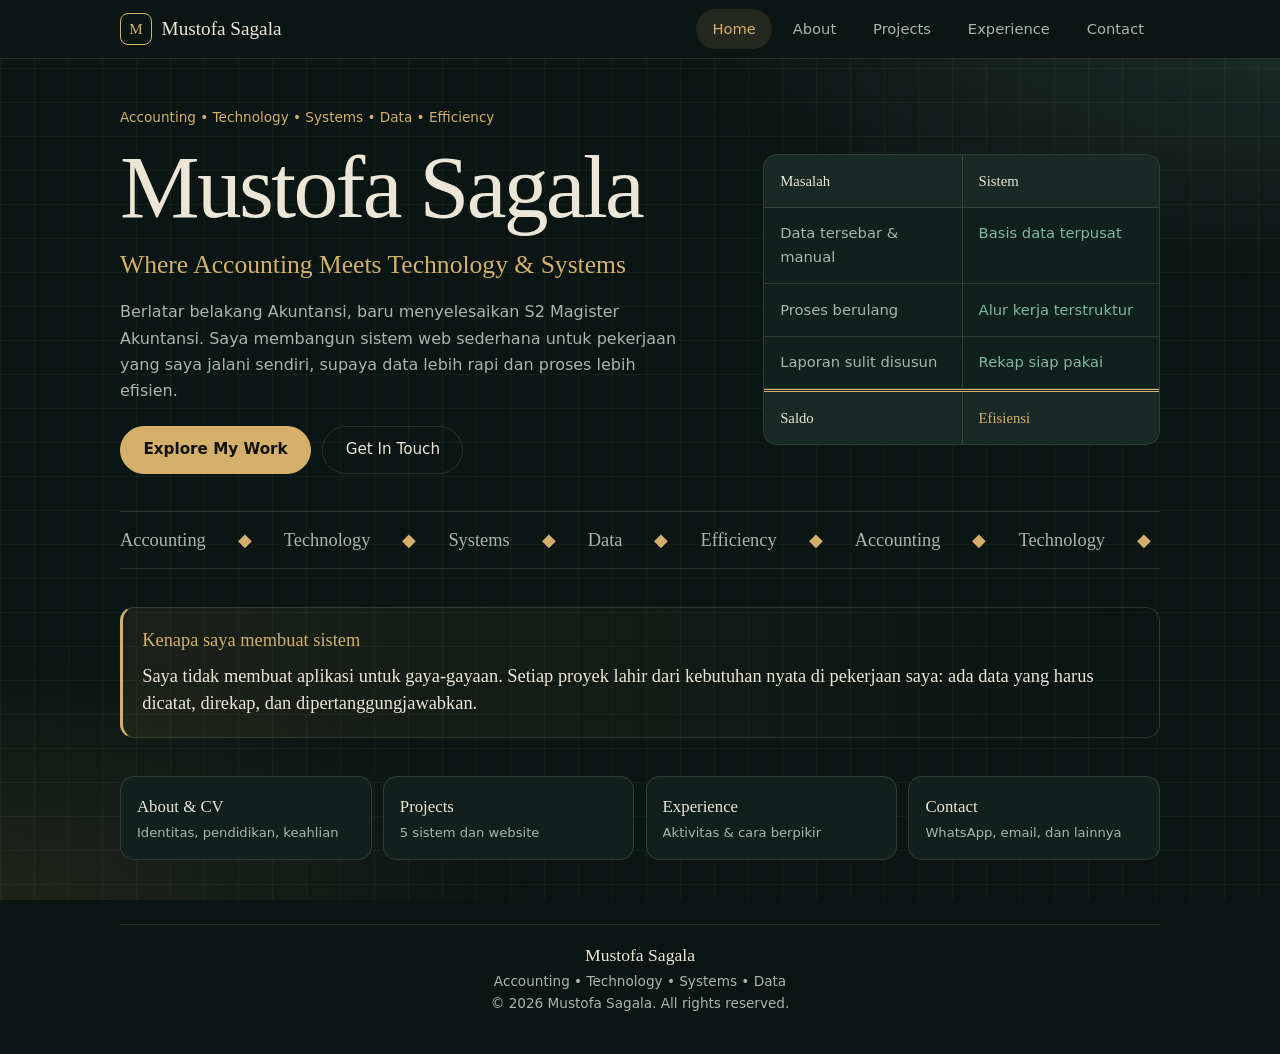
<file: index.html>
<!DOCTYPE html>
<html lang="id">
<head>
<meta name="robots" content="noindex">
<meta charset="UTF-8">
<meta name="viewport" content="width=device-width, initial-scale=1, viewport-fit=cover">
<title>Portofolio Mustofa Sagala — Accounting Professional & Web Technology Enthusiast</title>
<meta name="description" content="Portfolio Mustofa Sagala: profesional berlatar belakang Akuntansi dan Magister Akuntansi yang membangun sistem web untuk memudahkan pekerjaan.">
<meta property="og:type" content="website">
<meta property="og:title" content="Mustofa Sagala — Accounting Professional & Web Technology Enthusiast">
<meta property="og:description" content="Accounting, Technology, Systems, Data & Efficiency.">
<meta name="theme-color" content="#0b1513">
<style>
:root{
  --bg:#0b1513;--bg2:#12231f;--card:#10201c;--line:rgba(236,228,208,.14);--rule:rgba(236,228,208,.045);
  --text:#ece6d6;--muted:#a9b6ae;--accent:#d4b06a;--accent2:#7fb8a4;
  --serif:"Iowan Old Style","Palatino Linotype",Palatino,Georgia,serif;
  --sans:system-ui,-apple-system,"Segoe UI",Roboto,Helvetica,Arial,sans-serif;
  --hdr:58px;--bar:64px;--sat:env(safe-area-inset-top,0px);--sab:env(safe-area-inset-bottom,0px);--r:14px;
}
*{box-sizing:border-box;margin:0;padding:0;-webkit-tap-highlight-color:transparent}
html{overflow-x:hidden}
body{background:var(--bg);color:var(--text);font:1rem/1.65 var(--sans);overflow-x:hidden;min-height:100svh;
  padding:calc(var(--hdr) + var(--sat)) 0 calc(var(--bar) + var(--sab) + 1rem);-webkit-font-smoothing:antialiased}
/* Ledger-paper background: fixed, no filters, keeps pages from feeling empty */
body::before{content:"";position:fixed;inset:0;z-index:-1;pointer-events:none;
  background:radial-gradient(70% 45% at 100% 0%,rgba(127,184,164,.16),transparent 70%),radial-gradient(60% 40% at 0% 100%,rgba(212,176,106,.1),transparent 70%),
  linear-gradient(var(--rule) 1px,transparent 1px) 0 0/100% 34px,linear-gradient(90deg,var(--rule) 1px,transparent 1px) 0 0/34px 100%}
a{color:inherit;text-decoration:none}ul,ol{list-style:none}img{max-width:100%;display:block}button{font:inherit;color:inherit}
:focus-visible{outline:2px solid var(--accent);outline-offset:3px;border-radius:6px}
.skip{position:absolute;left:-999px;top:8px;background:var(--accent);color:#111;padding:.5rem 1rem;z-index:200}.skip:focus{left:8px}
.wrap{width:min(100% - 2rem,1040px);margin-inline:auto}
h1,h2,h3,h4{font-family:var(--serif);font-weight:500;line-height:1.15;letter-spacing:-.01em}
h2{font-size:clamp(1.8rem,6vw,2.6rem)}h3{font-size:1.2rem}
.muted{color:var(--muted)}.acc{color:var(--accent)}

/* Header: solid background, no backdrop-filter (that was breaking fixed children) */
.hdr{position:fixed;top:0;left:0;right:0;z-index:60;background:var(--bg);border-bottom:1px solid var(--line);padding-top:var(--sat)}
.hdr-in{height:var(--hdr);display:flex;align-items:center;justify-content:space-between;gap:1rem}
.logo{display:flex;align-items:center;gap:.6rem;font-family:var(--serif);font-size:1.2rem}
.mono{width:32px;height:32px;border-radius:8px;border:1px solid var(--accent);display:grid;place-items:center;color:var(--accent);font-size:.95rem}
.dnav{display:none}
.tabbar{position:fixed;left:0;right:0;bottom:0;z-index:60;background:var(--bg);border-top:1px solid var(--line);padding-bottom:var(--sab);display:grid;grid-template-columns:repeat(5,1fr)}
.tab-btn{display:flex;flex-direction:column;align-items:center;justify-content:center;gap:2px;height:var(--bar);background:none;border:0;color:var(--muted);font-size:.7rem;cursor:pointer;position:relative}
.tab-btn svg{width:22px;height:22px;fill:none;stroke:currentColor;stroke-width:1.7;stroke-linecap:round;stroke-linejoin:round}
.tab-btn[aria-current=page]{color:var(--accent)}
.tab-btn[aria-current=page]::before{content:"";position:absolute;top:0;width:28px;height:3px;border-radius:0 0 3px 3px;background:var(--accent)}

/* Tabs */
.tab{display:none;padding:1.4rem 0 2rem}.tab.on{display:block}
.stack>*{animation:up .5s calc(var(--i,0)*70ms) both}
@keyframes up{from{opacity:0;transform:translateY(16px)}to{opacity:1;transform:none}}
.stack{display:grid;gap:1.1rem}
.head{display:grid;gap:.4rem;margin-bottom:.2rem}
.kick{color:var(--accent);font-size:.85rem}
.card{background:var(--card);border:1px solid var(--line);border-radius:var(--r);padding:1.2rem}
.card h3{margin-bottom:.6rem}
.btn{display:inline-flex;align-items:center;justify-content:center;min-height:48px;padding:0 1.4rem;border-radius:999px;border:1px solid var(--line);background:transparent;cursor:pointer;font-size:.95rem;transition:border-color .2s,transform .2s}
.btn:active{transform:scale(.97)}.btn:hover{border-color:var(--accent)}
.btn.pri{background:var(--accent);border-color:var(--accent);color:#14110a;font-weight:600}
.row{display:flex;flex-wrap:wrap;gap:.7rem}

/* Home */
.hero h1{font-size:clamp(2.8rem,14vw,5.6rem);letter-spacing:-.03em;margin:.4rem 0}
.role{font-family:var(--serif);font-size:clamp(1.15rem,4.6vw,1.6rem);color:var(--accent);margin-bottom:.8rem}
.lead{color:var(--muted);max-width:56ch;margin-bottom:1.3rem}
.ledger{border:1px solid var(--line);border-radius:var(--r);background:var(--card);overflow:hidden;font-size:.92rem}
.ledger>div{display:grid;grid-template-columns:1fr 1fr;border-bottom:1px solid var(--line)}
.ledger span{padding:.85rem 1rem}.ledger span+span{border-left:1px solid var(--line);color:var(--accent2)}
.ledger .lh,.ledger .lf{font-family:var(--serif);background:rgba(255,255,255,.04)}
.ledger .lh span,.ledger .lf span{color:var(--text)}
.ledger .lf{border-bottom:0;border-top:3px double var(--accent)}.ledger .lf span+span{color:var(--accent)}
.ledger .lr span:first-child{color:var(--muted)}
.marq{overflow:hidden;border-block:1px solid var(--line);padding:.8rem 0;margin-inline:-1rem; margin:20px 0;}
.marq div{display:flex;gap:2rem;width:max-content;animation:mv 26s linear infinite;font-family:var(--serif);font-size:1.15rem;color:var(--muted)}
.marq b{color:var(--accent);font-weight:400}
@keyframes mv{to{transform:translateX(-50%)}}
.story{border-left:3px solid var(--accent);background:linear-gradient(90deg,rgba(212,176,106,.08),transparent);}
.story p{font-family:var(--serif);font-size:1.15rem;line-height:1.5}
.go{display:grid;gap:.7rem;grid-template-columns:1fr 1fr; margin-top:20px;}
.go button{text-align:left;background:var(--card);border:1px solid var(--line);border-radius:var(--r);padding:1rem;cursor:pointer;display:grid;gap:.25rem;transition:border-color .2s}
.go button:hover{border-color:var(--accent)}
.go strong{font-family:var(--serif);font-weight:500;font-size:1.05rem}.go span{font-size:.82rem;color:var(--muted);line-height:1.4}

/* About / CV */
.id{display:flex;gap:1rem;align-items:center}
.avatar{flex:none;width:76px;height:76px;border-radius:50%;border:2px solid var(--accent);background:linear-gradient(135deg,#1a3a32,#0e1d1a);display:grid;place-items:center;overflow:hidden}
.avatar svg{width:38px;height:38px;fill:none;stroke:var(--accent);stroke-width:1.5}
.avatar img{width:100%;height:100%;object-fit:cover}
dl.kv{display:grid;gap:0}
.kv div{display:grid;grid-template-columns:110px 1fr;gap:.6rem;padding:.7rem 0;border-bottom:1px dashed var(--line)}
.kv div:last-child{border:0}.kv dt{color:var(--muted);font-size:.88rem}.kv dd{word-break:break-word}
.tl{border-left:1px solid var(--accent);margin-left:.4rem;padding-left:1.2rem;display:grid;gap:1.3rem}
.tl li{position:relative;display:grid;gap:.1rem}
.tl li::before{content:"";position:absolute;left:-1.62rem;top:.5rem;width:11px;height:11px;border-radius:50%;background:var(--bg);border:2px solid var(--accent)}
.tl span{color:var(--muted)}.tl time{color:var(--accent);font-size:.88rem}.tl p{color:var(--muted);font-size:.95rem;margin-top:.2rem}
.foc{display:grid;grid-template-columns:1fr 1fr;gap:.7rem}
.foc div{background:rgba(255,255,255,.03);border:1px solid var(--line);border-radius:12px;padding:.9rem}
.foc div:last-child{grid-column:1/-1}
.foc h4{font-size:1rem;color:var(--accent);margin-bottom:.2rem}.foc p{font-size:.86rem;color:var(--muted);line-height:1.45}
.chips{display:flex;flex-wrap:wrap;gap:.5rem}
.chips li{padding:.4rem .9rem;border:1px solid var(--line);border-radius:999px;color:var(--muted);background:rgba(255,255,255,.03);font-size:.9rem}
.chips+h4{margin-top:1.1rem}h4.lab{font-family:var(--sans);font-size:.85rem;color:var(--accent);margin-bottom:.6rem;font-weight:500}

/* Projects */
.filters{display:flex;gap:.5rem;overflow-x:auto;padding:.2rem 1rem .5rem;margin-inline:-1rem;scrollbar-width:none}
.filters::-webkit-scrollbar{display:none}
.chip{flex:none;min-height:40px;padding:0 1.1rem;border:1px solid var(--line);border-radius:999px;background:var(--card);color:var(--muted);cursor:pointer;font-size:.9rem}
.chip.on{background:var(--accent);border-color:var(--accent);color:#14110a;font-weight:600}
.grid{display:grid;gap:1rem}
.pc{display:flex;flex-direction:column;text-align:left;width:100%;background:var(--card);border:1px solid var(--line);border-radius:var(--r);overflow:hidden;cursor:pointer;transition:border-color .2s,transform .2s}
.pc:active{transform:scale(.985)}.pc:hover{border-color:var(--accent)}
.pc.hide{display:none}
.shot{aspect-ratio:16/8;display:grid;place-items:center;font-family:var(--serif);font-size:2.4rem;color:var(--accent);border-bottom:1px solid var(--line);overflow:hidden;
  background:linear-gradient(135deg,#17332c,#0d1b18);position:relative}
.shot::after{content:"";position:absolute;inset:0;background:linear-gradient(var(--rule) 1px,transparent 1px) 0 0/100% 18px}
.shot img{position:absolute;inset:0;width:100%;height:100%;object-fit:cover;z-index:1}
.pb{padding:1.1rem;display:grid;gap:.45rem}
.cat{color:var(--accent2);font-size:.82rem}.pb p{color:var(--muted);font-size:.93rem}
.tech{display:flex;flex-wrap:wrap;gap:.4rem;padding-top:.3rem}
.tech span{border:1px solid var(--line);border-radius:6px;padding:.05rem .5rem;font-size:.78rem;color:var(--muted)}
.more{color:var(--accent);font-size:.9rem;padding-top:.3rem}

/* Experience */
.steps{display:grid;gap:.7rem}
.steps li{display:flex;gap:1rem;align-items:flex-start;padding:1rem;border:1px solid var(--line);border-radius:12px;background:rgba(255,255,255,.03)}
.steps b{flex:none;width:34px;height:34px;border-radius:50%;background:var(--accent);color:#14110a;display:grid;place-items:center;font-family:var(--serif)}
.steps h4{font-size:1.05rem}.steps p{color:var(--muted);font-size:.92rem;line-height:1.5}

/* Contact */
.links{display:grid;gap:.7rem}
.lc{display:flex;align-items:center;justify-content:space-between;gap:1rem;min-height:64px;padding:.9rem 1.1rem;background:var(--card);border:1px solid var(--line);border-radius:var(--r);transition:border-color .2s}
.lc:hover{border-color:var(--accent)}.lc small{display:block;color:var(--muted);font-size:.8rem}.lc span{word-break:break-word}.lc i{color:var(--accent);font-style:normal;flex:none}
.foot{text-align:center;color:var(--muted);font-size:.85rem;padding:1rem 0 .5rem;border-top:1px solid var(--line);margin-top:1rem}
.foot strong{font-family:var(--serif);font-weight:500;color:var(--text);font-size:1.1rem}

/* Back to top: sits above the tab bar, solid, no filters */
.toTop{position:fixed;right:1rem;bottom:calc(var(--bar) + var(--sab) + .9rem);width:46px;height:46px;border-radius:50%;border:1px solid var(--accent);background:var(--bg);color:var(--accent);font-size:1.2rem;cursor:pointer;z-index:55;opacity:0;visibility:hidden;transform:translateY(10px);transition:opacity .25s,transform .25s,visibility .25s}
.toTop.show{opacity:1;visibility:visible;transform:none}

/* Modal = bottom sheet on mobile */
.modal{position:fixed;inset:0;z-index:100;background:rgba(3,8,7,.8);display:flex;align-items:flex-end;justify-content:center;animation:fade .2s}
.modal[hidden]{display:none}
.sheet{position:relative;width:100%;max-height:92svh;overflow:auto;overscroll-behavior:contain;background:var(--bg2);border:1px solid var(--line);border-radius:22px 22px 0 0;padding:1.6rem 1.2rem calc(1.4rem + var(--sab));animation:sl .3s}
.sheet::before{content:"";display:block;width:42px;height:4px;border-radius:4px;background:var(--line);margin:-.6rem auto 1rem}
.x{position:absolute;top:.5rem;right:.6rem;width:46px;height:46px;border:0;background:none;font-size:1.8rem;cursor:pointer}
.ms{margin-top:1.1rem}.ms h4{font-size:1rem;color:var(--accent);margin-bottom:.2rem}.ms p,.ms li{color:var(--muted)}.ms ul{list-style:disc;padding-left:1.2rem}
@keyframes fade{from{opacity:0}}@keyframes sl{from{transform:translateY(40px);opacity:0}}

/* Desktop */
@media(min-width:821px){
  body{padding-bottom:2rem}
  .tabbar{display:none}
  .dnav{display:flex;gap:.3rem}
  .dnav .tab-btn{flex-direction:row;height:40px;padding:0 1rem;border-radius:999px;font-size:.92rem}
  .dnav .tab-btn svg{display:none}.dnav .tab-btn[aria-current=page]{background:rgba(212,176,106,.12)}
  .dnav .tab-btn[aria-current=page]::before{display:none}
  .toTop{bottom:1.5rem}
  .tab{padding:3rem 0}
  .hero-g{display:grid;grid-template-columns:1.2fr .8fr;gap:3rem;align-items:center}
  .grid{grid-template-columns:repeat(2,1fr)}.links{grid-template-columns:1fr 1fr}.go{grid-template-columns:repeat(4,1fr)}
  .cv{display:grid;grid-template-columns:1fr 1fr;gap:1.1rem}.cv>.full{grid-column:1/-1}
  .steps{grid-template-columns:repeat(4,1fr)}.steps li{flex-direction:column}
  .modal{align-items:center}.sheet{width:min(100%,720px);border-radius:18px;padding:2rem;max-height:88svh}.sheet::before{display:none}
}
@media(min-width:1000px){.grid{grid-template-columns:repeat(3,1fr)}}
@media(prefers-reduced-motion:reduce){*,*::before,*::after{animation:none!important;transition:none!important}}
@media print{.hdr,.tabbar,.toTop,.noprint{display:none!important}.tab{display:none!important}#about{display:block!important}body{background:#fff;color:#000;padding:0}body::before{display:none}.card{border-color:#999;background:#fff}.muted,.kv dt,.tl span,.tl p,.foc p,.chips li{color:#333}}
</style>
</head>
<body>
<a class="skip" href="#main">Lewati ke konten</a>

<header class="hdr">
  <div class="wrap hdr-in">
    <a class="logo" href="#home" data-go="home" aria-label="Mustofa Sagala, ke Home"><span class="mono" aria-hidden="true">M</span>Mustofa Sagala</a>
    <nav class="dnav" id="dnav" aria-label="Navigasi utama"></nav>
  </div>
</header>
<nav class="tabbar" id="tabbar" aria-label="Navigasi utama (ponsel)"></nav>

<main id="main">

<!-- HOME -->
<section class="tab" id="home" data-title="Home" aria-label="Home">
 <div class="wrap stack">
  <div class="hero-g">
   <div class="hero">
    <p class="kick">Accounting • Technology • Systems • Data • Efficiency</p>
    <h1>Mustofa Sagala</h1>
    <p class="role">Where Accounting Meets Technology & Systems</p>
    <p class="lead">Berlatar belakang Akuntansi, baru menyelesaikan S2 Magister Akuntansi. Saya membangun sistem web sederhana untuk pekerjaan yang saya jalani sendiri, supaya data lebih rapi dan proses lebih efisien.</p>
    <div class="row">
      <button class="btn pri" data-go="projects">Explore My Work</button>
      <button class="btn" data-go="contact">Get In Touch</button>
    </div>
   </div>
   <aside class="ledger" aria-label="Ringkasan cara kerja" style="margin-top:1.2rem">
     <div class="lh"><span>Masalah</span><span>Sistem</span></div>
     <div class="lr"><span>Data tersebar &amp; manual</span><span>Basis data terpusat</span></div>
     <div class="lr"><span>Proses berulang</span><span>Alur kerja terstruktur</span></div>
     <div class="lr"><span>Laporan sulit disusun</span><span>Rekap siap pakai</span></div>
     <div class="lf"><span>Saldo</span><span>Efisiensi</span></div>
   </aside>
  </div>
  <div class="marq" aria-hidden="true"><div>
    <span>Accounting</span><b>◆</b><span>Technology</span><b>◆</b><span>Systems</span><b>◆</b><span>Data</span><b>◆</b><span>Efficiency</span><b>◆</b>
    <span>Accounting</span><b>◆</b><span>Technology</span><b>◆</b><span>Systems</span><b>◆</b><span>Data</span><b>◆</b><span>Efficiency</span><b>◆</b>
  </div></div>
  <div class="card story">
    <p class="kick" style="margin-bottom:.5rem">Kenapa saya membuat sistem</p>
    <p>Saya tidak membuat aplikasi untuk gaya-gayaan. Setiap proyek lahir dari kebutuhan nyata di pekerjaan saya: ada data yang harus dicatat, direkap, dan dipertanggungjawabkan.</p>
  </div>
  <div class="go">
    <button data-go="about"><strong>About &amp; CV</strong><span>Identitas, pendidikan, keahlian</span></button>
    <button data-go="projects"><strong>Projects</strong><span>5 sistem dan website</span></button>
    <button data-go="experience"><strong>Experience</strong><span>Aktivitas &amp; cara berpikir</span></button>
    <button data-go="contact"><strong>Contact</strong><span>WhatsApp, email, dan lainnya</span></button>
  </div>
 </div>
</section>

<!-- ABOUT / CV -->
<section class="tab" id="about" data-title="About" aria-label="About dan CV">
 <div class="wrap">
  <div class="stack cv">
   <div class="head full"><p class="kick">About &amp; Curriculum Vitae</p><h2>Profil</h2></div>
   <div class="card">
    <div class="id">
      <img src="https://mustofasagala.github.io/0_assets/myphotos.jpeg" style="width: 80px; border-radius:40px" alt="Foto Mustofa Sagala">
      <div><h3 style="margin:0">Mustofa Kamal Ahmad Sagala</h3><p class="muted">Accounting Professional &amp; Web Technology Enthusiast</p></div>
    </div>
    <dl class="kv" style="margin-top:1rem">
      <div><dt>Latar belakang</dt><dd>Akuntansi</dd></div>
      <div><dt>Pendidikan</dt><dd>Magister Akuntansi (S2)</dd></div>
      <div><dt>Lokasi</dt><dd>Medan, Sumatera Utara</dd></div>
      <div><dt>Email</dt><dd>mustofasagala@uinsu.ac.id</dd></div>
      <div><dt>WhatsApp</dt><dd>0895-61600-5171</dd></div>
    </dl>
   </div>
   <div class="card">
    <h3>Tentang saya</h3>
    <p class="muted" style="margin-bottom:.8rem">Saya berlatar belakang Akuntansi dan telah menyelesaikan S2 Magister Akuntansi. Cara berpikir akuntansi yang teliti, runtut, dan bisa dipertanggungjawabkan menjadi dasar cara saya bekerja.</p>
    <p class="muted">Saya juga senang mendalami web programming. Saya membuat proyek yang memang saya butuhkan untuk menunjang pekerjaan: pengelolaan data, administrasi, dan website organisasi. Saya tidak memosisikan diri sebagai programmer profesional; teknologi adalah alat untuk membuat pekerjaan lebih tertata.</p>
   </div>
   <div class="card">
    <h3>Pendidikan</h3>
    <ol class="tl">
      <li><strong>Magister Akuntansi</strong><span>UIN Sumatera Utara</span><time>2026</time></li>
      <li><strong>Sarjana Akuntansi</strong><span>UIN Sumatera Utara</span><time>2023</time></li>
      <li><strong>SMA IPS</strong><span>MAN Pematangsiantar</span><time>2019</time></li>
    </ol>
   </div>
   <div class="card">
    <h3>Skills</h3>
    <h4 class="lab">Professional</h4>
    <ul class="chips"><li>Accounting</li><li>Data Management</li><li>System Analysis</li><li>Process Improvement</li><li>Problem Solving</li></ul>
    <h4 class="lab" style="margin-top:1.1rem">Technology</h4>
    <ul class="chips"><li>HTML</li><li>CSS</li><li>JavaScript</li><li>PHP</li><li>MySQL</li><li>WordPress</li><li>Git/GitHub</li><li>cPanel</li></ul>
   </div>
   <div class="card full">
    <h3>Fokus &amp; ketertarikan</h3>
    <div class="foc">
      <div><h4>System Development</h4><p>Sistem sederhana sesuai kebutuhan kerja nyata.</p></div>
      <div><h4>Data Management</h4><p>Data konsisten, mudah dicari dan direkap.</p></div>
      <div><h4>Process Efficiency</h4><p>Mengurangi langkah manual yang berulang.</p></div>
      <div><h4>Web Technology</h4><p>Teknologi web yang mudah diakses siapa saja.</p></div>
      <div><h4>Problem Solving</h4><p>Memecah masalah menjadi bagian yang bisa diselesaikan.</p></div>
    </div>
   </div>
   <div class="row full noprint"><button class="btn pri" id="print" style="display: none;">Simpan / Cetak CV</button></div>
  </div>
 </div>
</section>

<!-- PROJECTS -->
<section class="tab" id="projects" data-title="Projects" aria-label="Projects">
 <div class="wrap stack">
  <div class="head"><p class="kick">Problem → Analysis → System → Solution → Efficiency</p><h2>Selected Projects</h2>
    <p class="muted">Proyek yang saya bangun karena memang dibutuhkan, bukan pesanan client. Ketuk untuk melihat detail.</p></div>
  <div class="filters" role="group" aria-label="Filter project">
    <button class="chip on" data-f="all" aria-pressed="true">All</button>
    <button class="chip" data-f="web" aria-pressed="false">Web</button>
    <button class="chip" data-f="system" aria-pressed="false">System</button>
    <button class="chip" data-f="data" aria-pressed="false">Data</button>
    <button class="chip" data-f="organization" aria-pressed="false">Organization</button>
  </div>
  <div class="grid" id="grid"></div>
 </div>
</section>

<!-- EXPERIENCE -->
<section class="tab" id="experience" data-title="Experience" aria-label="Experience dan Activities">
 <div class="wrap stack">
  <div class="head"><p class="kick">Experience &amp; Activities</p><h2>Perjalanan</h2></div>
  <div class="card">
   <ol class="tl">
    <li><strong>Staff Administrasi</strong><span>UPZ Al Muhajirin Bumi Asri Medan</span><time>2023-Sekarang</time><p>Menangani administrasi organisasi dan pengelolaan pencatatan keuangan, serta mengembangkan dan mengelola sistem berbasis web untuk mendukung pengolahan data dan kebutuhan administrasi.</p></li>
    <li><strong>Relawan Bina Muallaf</strong><span>Al Muhajirin Bumi Asri Medan</span><time>2023-Sekarang</time><p>Mendukung kegiatan pembinaan muallaf melalui pengelolaan administrasi, data, serta pengembangan dan pemeliharaan sistem berbasis web untuk membantu kebutuhan organisasi.</p></li>
    <li><strong>Program Magang</strong><span>DPR Sumatera Utara</span><time>2022</time><p>Mendukung kegiatan administrasi Komisi C dalam menunjang kelancaran pelaksanaan tugas dan kegiatan di bidang keuangan.</p></li>
   </ol>
  </div>
</section>

<!-- CONTACT -->
<section class="tab" id="contact" data-title="Contact" aria-label="Contact">
 <div class="wrap stack">
  <div class="head"><p class="kick">Contact</p><h2>Let's Connect</h2>
    <p class="muted">Ketuk salah satu untuk langsung menghubungi saya.</p></div>
  <div class="links">
    <a class="lc" href="https://wa.me/62895616005171" target="_blank" rel="noopener"><div><small>WhatsApp</small><span>0895-61600-5171</span></div><i>↗</i></a>
    <a class="lc" href="mailto:mustofasagala@uinsu.ac.id"><div><small>Email</small><span>mustofasagala@uinsu.ac.id</span></div><i>↗</i></a>
    <a class="lc" href="https://mustofasagala.github.io" target="_blank" rel="noopener"><div><small>GitHub</small><span>MustofaSagala</span></div><i>↗</i></a>
    <a class="lc" href="https://instagram.com/mustofasagala" target="_blank" rel="noopener"><div><small>Instagram</small><span>mustofasagala</span></div><i>↗</i></a>
  </div>
 </div>
</section>
</main>

<footer class="wrap foot"><strong>Mustofa Sagala</strong><p>Accounting • Technology • Systems • Data</p><p>© <span id="year">2026</span> Mustofa Sagala. All rights reserved.</p></footer>

<button class="toTop" id="toTop" aria-label="Kembali ke atas">↑</button>

<div class="modal" id="modal" role="dialog" aria-modal="true" aria-labelledby="m-title" hidden>
  <div class="sheet" id="sheet" tabindex="-1"><button class="x" id="x" aria-label="Tutup detail project">×</button><div id="mb"></div></div>
</div>

<script>
/* ===== Data proyek — edit di sini =====
   img: path screenshot (mis. "img/muhajirin.jpg"); kosong = placeholder.
   demo / code: URL jika ada; kosong = tombol tidak tampil. */
const PROJECTS=[
{id:"web-muhajirin",name:"Website Al Muhajirin Bumi Asri",cat:"Web • Organisasi",tags:["web","organization"],img:"https://mustofasagala.github.io/0_assets/masjid-almuhajirin.png",demo:"almuhajirinbumas.com",code:"",
 summary:"Website resmi untuk informasi dan kegiatan Masjid Al Muhajirin Bumi Asri, Medan.",
 problem:"Informasi kegiatan dan layanan masjid belum terkumpul di satu tempat yang mudah diakses jamaah.",
 approach:"Memetakan informasi yang dibutuhkan jamaah, lalu menyusunnya dalam struktur halaman yang sederhana.",
 solution:"Website organisasi yang memusatkan informasi dan menjadi pintu masuk ke layanan lainnya.",
 features:["Informasi masjid dan kegiatan","Tampilan responsif","Tautan ke sistem layanan terkait"],tech:["HTML","CSS","JavaScript","PHP","MySQL"],
 result:"Informasi organisasi lebih mudah diakses dan dikelola oleh jamaah."},
{id:"data-upz",name:"Sistem Pengelolaan Data UPZ",cat:"Data • Sistem • Organisasi",tags:["data","system","organization"],img:"https://mustofasagala.github.io/0_assets/upz-almuhajirin.png",demo:"",code:"",
 summary:"Web pengelolaan data Unit Pengumpul Zakat (UPZ) Al Muhajirin Bumi Asri, Medan.",
 problem:"Pencatatan data zakat secara manual rentan tidak konsisten dan menyulitkan rekapitulasi.",
 approach:"Menelaah alur pencatatan yang berjalan, lalu merapikan data dan prosesnya sebelum dibangun menjadi sistem.",
 solution:"Sistem berbasis web untuk mencatat dan mengelola data UPZ secara terstruktur.",
 features:["Penerimaan dan Penyaluran Zakat", "Database Mustahiq", "Program Kerja", "Manajemen Kas", "Verifikasi Data", "Pengelolaan Zakat Fitrah", "Arsip Surat", "Laporan Keuangan dan Zakat"],tech:["PHP","MySQL","HTML","CSS","JavaScript"],
 result:"Data lebih tertata dan rekap lebih mudah disusun dan transparansi oleh jamaah"},
{id:"data-muallaf",name:"Sistem Pengelolaan Data Bina Muallaf",cat:"Data • Sistem • Organisasi",tags:["data","system","organization"],img:"https://mustofasagala.github.io/0_assets/binamuallaf-almuhajirin.png",demo:"",code:"",
 summary:"Web pengelolaan data program Bina Muallaf Al Muhajirin Bumi Asri, Medan.",
 problem:"Data muallaf dan administrasi pendampingannya perlu dicatat rapi dan mudah ditelusuri.",
 approach:"Mengidentifikasi data yang perlu dikelola dan alur administrasinya, lalu menyusunnya menjadi sistem.",
 solution:"Sistem berbasis web untuk mengelola data dan administrasi program Bina Muallaf.",
 features:["Penerimaan dan Pengeluaran", "Rekap dan Laporan Bulanan", "Kategori", "Database Muallaf", "Pensyahadatan", "Pembinaan Muallaf", "Sertifikat Muallaf"],tech:["PHP","MySQL","HTML","CSS","JavaScript"],
 result:"Administrasi lebih sistematis dan data lebih mudah ditelusuri."},
{id:"data-qurban",name:"Sistem Pengelolaan Data Qurban",cat:"Data • Sistem • Organisasi",tags:["data","system","organization"],img:"https://mustofasagala.github.io/0_assets/qurban-almuhajirin.png",demo:"",code:"",
 summary:"Web pengelolaan data qurban Al Muhajirin Bumi Asri, Medan.",
 problem:"Pendataan peserta dan pelaksanaan qurban melibatkan banyak data dalam waktu singkat.",
 approach:"Menyusun struktur data dan alur pendaftaran hingga pelaksanaan agar proses lebih terkontrol.",
 solution:"Sistem berbasis web untuk mengelola data qurban dari pendataan sampai rekap.",
 features:["Pendataan peserta qurban","Rekap data","Akses dimana saja"],tech:["PHP","MySQL","HTML","CSS","JavaScript"],
 result:"Pendataan lebih rapi dan rekap lebih cepat disusun. "},
{id:"web-fkub",name:"Website FKUB Kota Medan",cat:"Web • Organisasi",tags:["web","organization"],img:"https://mustofasagala.github.io/0_assets/fkubkotamedan.png",demo:"fkubkotamedan.or.id",code:"",
 summary:"Website Forum Kerukunan Umat Beragama (FKUB) Kota Medan.",
 problem:"Forum membutuhkan media informasi resmi yang mudah diakses publik.",
 approach:"Menentukan konten utama forum dan menyusunnya dalam struktur website yang jelas.",
 solution:"Website organisasi sebagai media informasi dan publikasi kegiatan forum.",
 features:["Profil dan informasi organisasi","Publikasi kegiatan","Tampilan responsif"],tech:["HTML","CSS","JavaScript","PHP","MySQL"],
 result:"Informasi forum tersedia dalam satu media resmi."}
];

const $=(s,c=document)=>c.querySelector(s),$$=(s,c=document)=>[...c.querySelectorAll(s)];
const url=u=>/^(https?:|mailto:)/.test(u)?u:"https://"+u;
$("#year").textContent=new Date().getFullYear();

/* ---- Tabs (hash routing: tombol Back browser tetap berfungsi) ---- */
const I={
 home:'<path d="M3 11l9-8 9 8M5 10v10h14V10"/>',
 about:'<circle cx="12" cy="8" r="4"/><path d="M4 21c0-4 4-7 8-7s8 3 8 7"/>',
 projects:'<rect x="3" y="4" width="18" height="16" rx="2"/><path d="M3 9h18M8 14h4"/>',
 experience:'<rect x="3" y="7" width="18" height="13" rx="2"/><path d="M9 7V5h6v2M3 13h18"/>',
 contact:'<rect x="3" y="5" width="18" height="14" rx="2"/><path d="M3 7l9 6 9-6"/>'};
const TABS=["home","about","projects","experience","contact"];
const ALIAS={background:"about",skills:"about",approach:"experience"};
const label=id=>$("#"+id).dataset.title;
[["#dnav"],["#tabbar"]].forEach(([sel])=>{
  $(sel).innerHTML=TABS.map(id=>`<button class="tab-btn" data-go="${id}"><svg viewBox="0 0 24 24" aria-hidden="true">${I[id]}</svg>${label(id)}</button>`).join("");
});
function show(id,push){
  id=ALIAS[id]||id; if(!TABS.includes(id))id="home";
  TABS.forEach(t=>{
    const on=t===id,s=$("#"+t); s.classList.toggle("on",on);
    if(on)[...s.querySelector(".stack").children].forEach((c,i)=>c.style.setProperty("--i",i));
  });
  $$(".tab-btn").forEach(b=>{b.dataset.go===id?b.setAttribute("aria-current","page"):b.removeAttribute("aria-current")});
  document.title=(id==="home"?"":label(id)+" · ")+"Mustofa Sagala — Accounting & Web Technology";
  if(push&&location.hash!=="#"+id)history.pushState(null,"","#"+id);
  scrollTo(0,0); syncTop();
}
document.addEventListener("click",e=>{const g=e.target.closest("[data-go]");if(g){e.preventDefault();closeModal();show(g.dataset.go,true)}});
addEventListener("popstate",()=>show(location.hash.slice(1)));
$$(".stack").forEach(()=>0);

/* ---- Projects ---- */
const grid=$("#grid");
grid.innerHTML=PROJECTS.map(p=>`<button class="pc" data-id="${p.id}" data-tags="${p.tags.join(" ")}" aria-haspopup="dialog">
 <div class="shot">${p.img?`<img src="${p.img}" alt="Tampilan ${p.name}" loading="lazy">`:p.name.split(" ").filter(w=>/^[A-Z]/.test(w)).slice(0,2).map(w=>w[0]).join("")}</div>
 <div class="pb"><span class="cat">${p.cat}</span><h3>${p.name}</h3><p>${p.summary}</p>
 <div class="tech">${p.tech.slice(0,4).map(t=>`<span>${t}</span>`).join("")}</div><span class="more">Lihat detail →</span></div></button>`).join("");
$$(".chip").forEach(b=>b.addEventListener("click",()=>{
  $$(".chip").forEach(c=>{c.classList.toggle("on",c===b);c.setAttribute("aria-pressed",c===b)});
  $$(".pc").forEach(c=>c.classList.toggle("hide",b.dataset.f!=="all"&&!c.dataset.tags.split(" ").includes(b.dataset.f)));
}));

/* ---- Modal (bottom sheet): X, klik luar, ESC ---- */
const modal=$("#modal"),sheet=$("#sheet");let last=null;
const sec=(t,c)=>`<div class="ms"><h4>${t}</h4>${c}</div>`;
function openModal(id){
  const p=PROJECTS.find(x=>x.id===id);last=document.activeElement;
  $("#mb").innerHTML=`<span class="cat">${p.cat}</span><h3 id="m-title" style="font-size:1.5rem;margin-top:.2rem">${p.name}</h3>
  ${p.img?`<img src="${p.img}" alt="Tampilan ${p.name}" loading="lazy" style="border-radius:10px;margin:1rem 0">`:""}
  ${sec("Overview",`<p>${p.summary}</p>`)}${sec("Problem",`<p>${p.problem}</p>`)}${sec("Approach",`<p>${p.approach}</p>`)}${sec("Solution",`<p>${p.solution}</p>`)}
  ${sec("Features",`<ul>${p.features.map(f=>`<li>${f}</li>`).join("")}</ul>`)}${sec("Technology",`<p>${p.tech.join(", ")}</p>`)}${sec("Benefit / Result",`<p>${p.result}</p>`)}
  <div class="row" style="margin-top:1.4rem">${p.demo?`<a class="btn pri" href="${url(p.demo)}" target="_blank" rel="noopener">Live Demo</a>`:""}${p.code?`<a class="btn" href="${url(p.code)}" target="_blank" rel="noopener">Source Code</a>`:""}</div>`;
  modal.hidden=false;document.body.style.overflow="hidden";sheet.scrollTop=0;sheet.focus();
}
function closeModal(){if(modal.hidden)return;modal.hidden=true;document.body.style.overflow="";last&&last.focus()}
grid.addEventListener("click",e=>{const c=e.target.closest(".pc");c&&openModal(c.dataset.id)});
$("#x").addEventListener("click",closeModal);
modal.addEventListener("click",e=>{if(e.target===modal)closeModal()});
document.addEventListener("keydown",e=>{
  if(e.key==="Escape")closeModal();
  if(e.key==="Tab"&&!modal.hidden){const f=$$("button,a[href]",sheet),a=f[0],z=f[f.length-1];
    if(e.shiftKey&&document.activeElement===a){e.preventDefault();z.focus()}
    else if(!e.shiftKey&&document.activeElement===z){e.preventDefault();a.focus()}}
});

/* ---- Back to top (variabel diberi nama toTopBtn: "top" bentrok dengan window.top) ---- */
const toTopBtn=$("#toTop");
function syncTop(){toTopBtn.classList.toggle("show",scrollY>400)}
addEventListener("scroll",syncTop,{passive:true});
toTopBtn.addEventListener("click",()=>scrollTo({top:0,behavior:"smooth"}));

$("#print").addEventListener("click",()=>print());
show(location.hash.slice(1));
</script>
</body>
</html>
</file>
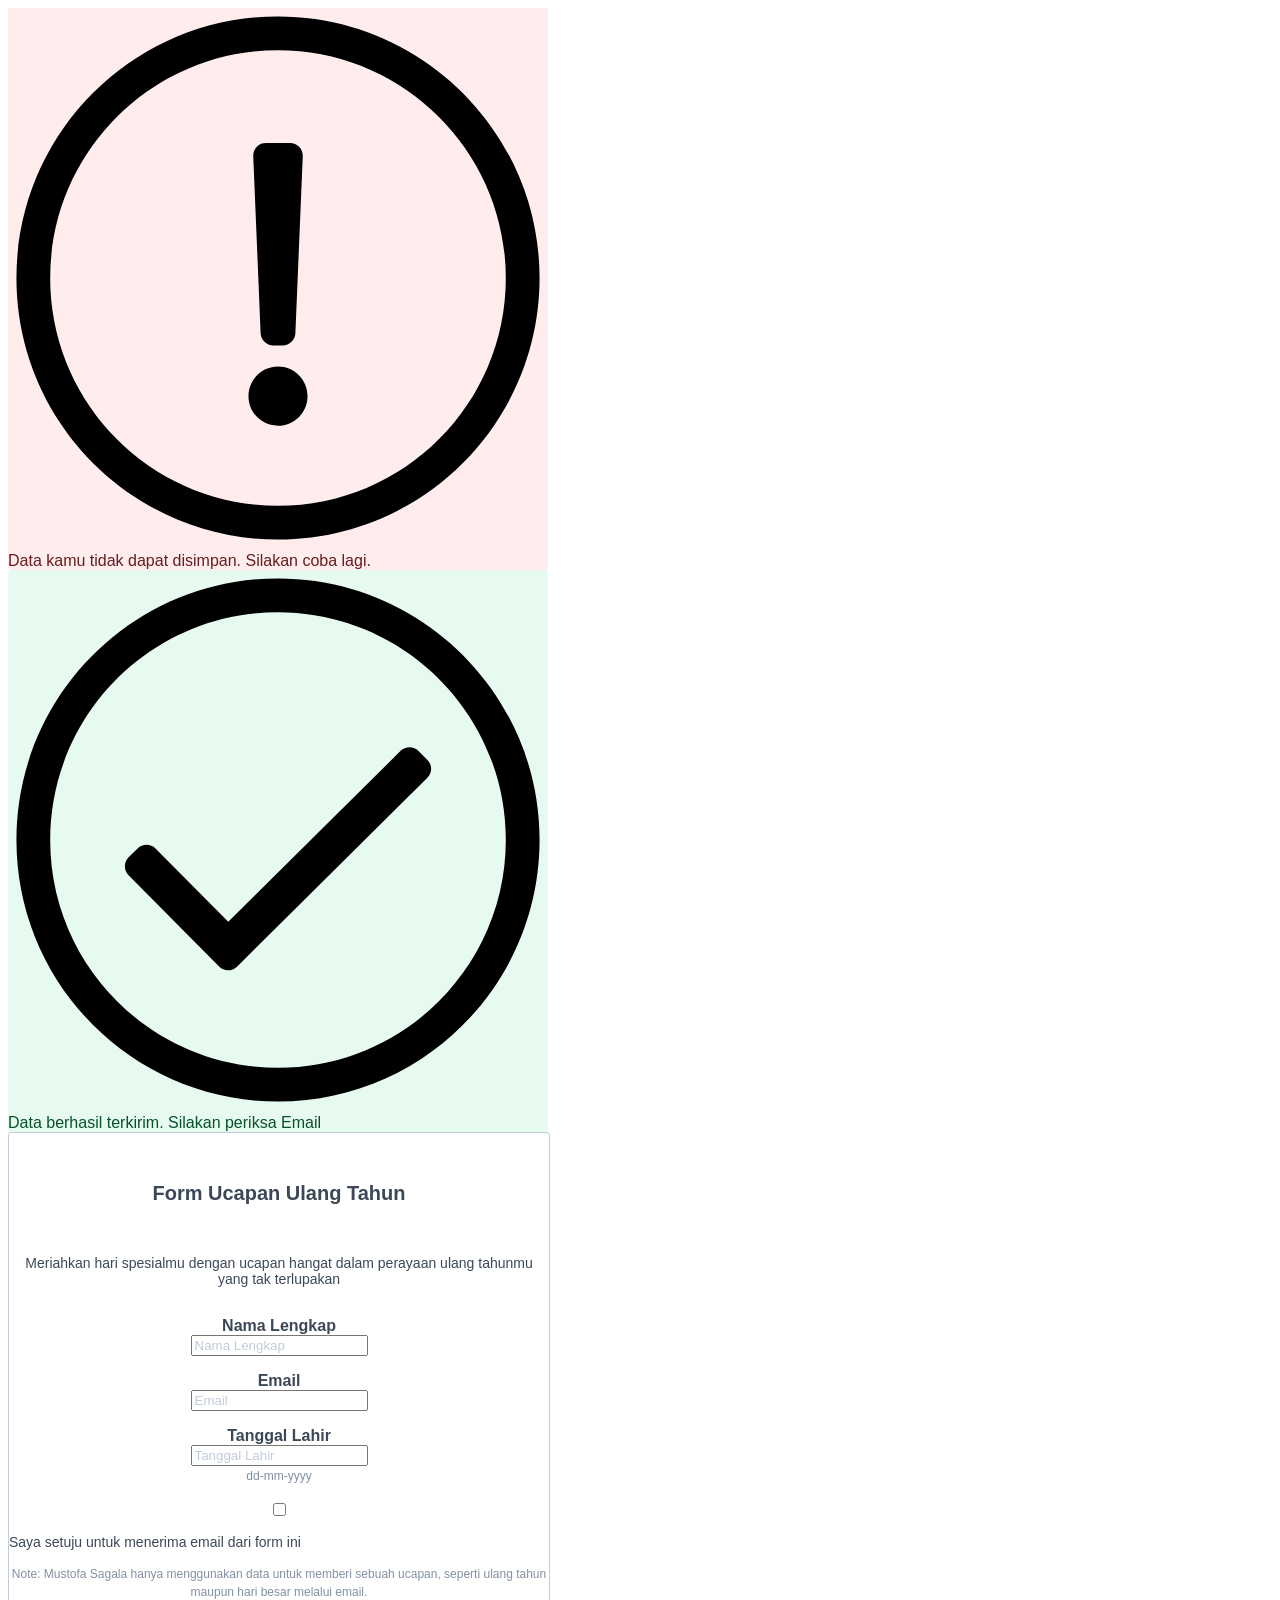
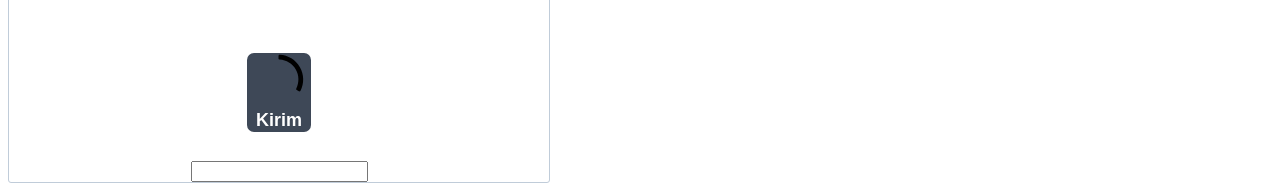
<file: hbd/index.html>
<!DOCTYPE html>
<html lang="en">
<head>
  <meta name="robots" content="noindex">
  <meta name="viewport" content="width=device-width, initial-scale=1">
  <title>Form Ucapan Ulang Tahun - Mustofa Sagala</title>
<!-- Begin Brevo Form -->
<!-- START - We recommend to place the below code in head tag of your website html  -->
<style>
  @font-face {
    font-display: block;
    font-family: Roboto;
    src: url(https://assets.brevo.com/font/Roboto/Latin/normal/normal/7529907e9eaf8ebb5220c5f9850e3811.woff2) format("woff2"), url(https://assets.brevo.com/font/Roboto/Latin/normal/normal/25c678feafdc175a70922a116c9be3e7.woff) format("woff")
  }

  @font-face {
    font-display: fallback;
    font-family: Roboto;
    font-weight: 600;
    src: url(https://assets.brevo.com/font/Roboto/Latin/medium/normal/6e9caeeafb1f3491be3e32744bc30440.woff2) format("woff2"), url(https://assets.brevo.com/font/Roboto/Latin/medium/normal/71501f0d8d5aa95960f6475d5487d4c2.woff) format("woff")
  }

  @font-face {
    font-display: fallback;
    font-family: Roboto;
    font-weight: 700;
    src: url(https://assets.brevo.com/font/Roboto/Latin/bold/normal/3ef7cf158f310cf752d5ad08cd0e7e60.woff2) format("woff2"), url(https://assets.brevo.com/font/Roboto/Latin/bold/normal/ece3a1d82f18b60bcce0211725c476aa.woff) format("woff")
  }

  #sib-container input:-ms-input-placeholder {
    text-align: left;
    font-family: "Helvetica", sans-serif;
    color: #c0ccda;
  }

  #sib-container input::placeholder {
    text-align: left;
    font-family: "Helvetica", sans-serif;
    color: #c0ccda;
  }

  #sib-container textarea::placeholder {
    text-align: left;
    font-family: "Helvetica", sans-serif;
    color: #c0ccda;
  }
</style>
<link rel="stylesheet" href="https://sibforms.com/forms/end-form/build/sib-styles.css">
<!--  END - We recommend to place the above code in head tag of your website html -->
<!-- Google tag (gtag.js) -->
<script async src="https://www.googletagmanager.com/gtag/js?id=G-TJH73KHL1P"></script>
<script>
  window.dataLayer = window.dataLayer || [];
  function gtag(){dataLayer.push(arguments);}
  gtag('js', new Date());

  gtag('config', 'G-TJH73KHL1P');
</script>
<script async src="https://pagead2.googlesyndication.com/pagead/js/adsbygoogle.js?client=ca-pub-8244688137614188" crossorigin="anonymous"></script>
</head>
<!-- START - We recommend to place the below code where you want the form in your website html  -->
<div class="sib-form" style="text-align: center;
         background-color: #ffffff;                                 ">
  <div id="sib-form-container" class="sib-form-container">
    <div id="error-message" class="sib-form-message-panel" style="font-size:16px; text-align:left; font-family:&quot;Helvetica&quot;, sans-serif; color:#661d1d; background-color:#ffeded; border-radius:3px; border-color:#ff4949;max-width:540px;">
      <div class="sib-form-message-panel__text sib-form-message-panel__text--center">
        <svg viewBox="0 0 512 512" class="sib-icon sib-notification__icon">
          <path d="M256 40c118.621 0 216 96.075 216 216 0 119.291-96.61 216-216 216-119.244 0-216-96.562-216-216 0-119.203 96.602-216 216-216m0-32C119.043 8 8 119.083 8 256c0 136.997 111.043 248 248 248s248-111.003 248-248C504 119.083 392.957 8 256 8zm-11.49 120h22.979c6.823 0 12.274 5.682 11.99 12.5l-7 168c-.268 6.428-5.556 11.5-11.99 11.5h-8.979c-6.433 0-11.722-5.073-11.99-11.5l-7-168c-.283-6.818 5.167-12.5 11.99-12.5zM256 340c-15.464 0-28 12.536-28 28s12.536 28 28 28 28-12.536 28-28-12.536-28-28-28z" />
        </svg>
        <span class="sib-form-message-panel__inner-text">
                          Data kamu tidak dapat disimpan. Silakan coba lagi.
                      </span>
      </div>
    </div>
    <div></div>
    <div id="success-message" class="sib-form-message-panel" style="font-size:16px; text-align:left; font-family:&quot;Helvetica&quot;, sans-serif; color:#085229; background-color:#e7faf0; border-radius:3px; border-color:#13ce66;max-width:540px;">
      <div class="sib-form-message-panel__text sib-form-message-panel__text--center">
        <svg viewBox="0 0 512 512" class="sib-icon sib-notification__icon">
          <path d="M256 8C119.033 8 8 119.033 8 256s111.033 248 248 248 248-111.033 248-248S392.967 8 256 8zm0 464c-118.664 0-216-96.055-216-216 0-118.663 96.055-216 216-216 118.664 0 216 96.055 216 216 0 118.663-96.055 216-216 216zm141.63-274.961L217.15 376.071c-4.705 4.667-12.303 4.637-16.97-.068l-85.878-86.572c-4.667-4.705-4.637-12.303.068-16.97l8.52-8.451c4.705-4.667 12.303-4.637 16.97.068l68.976 69.533 163.441-162.13c4.705-4.667 12.303-4.637 16.97.068l8.451 8.52c4.668 4.705 4.637 12.303-.068 16.97z" />
        </svg>
        <span class="sib-form-message-panel__inner-text">
                          Data berhasil terkirim. Silakan periksa Email
                      </span>
      </div>
    </div>
    <div></div>
    <div id="sib-container" class="sib-container--large sib-container--vertical" style="text-align:center; background-color:rgba(255,255,255,1); max-width:540px; border-radius:3px; border-width:1px; border-color:#C0CCD9; border-style:solid; direction:ltr">
      <form id="sib-form" method="POST" action="https://f2890332.sibforms.com/serve/[base64]" data-type="subscription">
        <div style="padding: 8px 0;">
          <div class="sib-form-block sib-divider-form-block">
            <div style="border: 0; border-bottom: 5px solid #ffffff"></div>
          </div>
        </div>
        <div style="padding: 8px 0;">
          <div class="sib-form-block" style="font-size:20px; text-align:center; font-weight:700; font-family:&quot;Helvetica&quot;, sans-serif; color:#3C4858; background-color:transparent; text-align:center">
            <p>Form Ucapan Ulang Tahun</p>
          </div>
        </div>
        <div style="padding: 8px 0;">
          <div class="sib-form-block" style="font-size:14px; text-align:center; font-family:&quot;Helvetica&quot;, sans-serif; color:#3C4858; background-color:transparent; text-align:center">
            <div class="sib-text-form-block">
              <p>Meriahkan hari spesialmu dengan ucapan hangat dalam perayaan ulang tahunmu yang tak terlupakan</p>
            </div>
          </div>
        </div>
        <div style="padding: 8px 0;">
          <div class="sib-input sib-form-block">
            <div class="form__entry entry_block">
              <div class="form__label-row ">
                <label class="entry__label" style="font-weight: 700; text-align:left; font-size:16px; text-align:left; font-weight:700; font-family:&quot;Helvetica&quot;, sans-serif; color:#3c4858;" for="LASTNAME" data-required="*">Nama Lengkap</label>

                <div class="entry__field">
                  <input class="input " maxlength="200" type="text" id="LASTNAME" name="LASTNAME" autocomplete="off" placeholder="Nama Lengkap" data-required="true" required />
                </div>
              </div>

              <label class="entry__error entry__error--primary" style="font-size:16px; text-align:left; font-family:&quot;Helvetica&quot;, sans-serif; color:#661d1d; background-color:#ffeded; border-radius:3px; border-color:#ff4949;">
              </label>
            </div>
          </div>
        </div>
        <div style="padding: 8px 0;">
          <div class="sib-input sib-form-block">
            <div class="form__entry entry_block">
              <div class="form__label-row ">
                <label class="entry__label" style="font-weight: 700; text-align:left; font-size:16px; text-align:left; font-weight:700; font-family:&quot;Helvetica&quot;, sans-serif; color:#3c4858;" for="EMAIL" data-required="*">Email</label>

                <div class="entry__field">
                  <input class="input " type="text" id="EMAIL" name="EMAIL" autocomplete="off" placeholder="Email" data-required="true" required />
                </div>
              </div>

              <label class="entry__error entry__error--primary" style="font-size:16px; text-align:left; font-family:&quot;Helvetica&quot;, sans-serif; color:#661d1d; background-color:#ffeded; border-radius:3px; border-color:#ff4949;">
              </label>
            </div>
          </div>
        </div>
        <div style="padding: 8px 0;">

          <div class="sib-input  sib-form-block">
            <div class="form__entry">
              <div class="form__label-row ">
                <label class="entry__label" style="font-weight: 700; text-align:left; font-size:16px; text-align:left; font-weight:700; font-family:&quot;Helvetica&quot;, sans-serif; color:#3c4858;" for="BIRTHDAY" data-required="*">Tanggal Lahir</label>
                <div class="entry__field">
                  <input maxlength="200" type="text" data-type="date" class="input " pattern="^([0-2][0-9]|(3)[0-1])(-)(((0)[0-9])|((1)[0-2]))(-)\d{4}$" title="dd-mm-yyyy" data-format="dd-mm-yyyy" id="BIRTHDAY" name="BIRTHDAY" autocomplete="off" placeholder="Tanggal Lahir" data-required="true" required />
                </div>
              </div>
              <label class="entry__error entry__error--primary" style="font-size:16px; text-align:left; font-family:&quot;Helvetica&quot;, sans-serif; color:#661d1d; background-color:#ffeded; border-radius:3px; border-color:#ff4949;">
              </label>
              <label class="entry__specification" style="font-size:12px; text-align:left; font-family:&quot;Helvetica&quot;, sans-serif; color:#8390A4; text-align:left">
                dd-mm-yyyy
              </label>
            </div>
          </div>
        </div>
        <div style="padding: 8px 0;">
          <div class="sib-optin sib-form-block" data-required="true">
            <div class="form__entry entry_mcq">
              <div class="form__label-row ">
                <div class="entry__choice" style="">
                  <label>
                    <input type="checkbox" class="input_replaced" value="1" id="OPT_IN" name="OPT_IN" required />
                    <span class="checkbox checkbox_tick_positive"
            style="margin-left:"
            ></span><span style="font-size:14px; text-align:left; font-family:&quot;Helvetica&quot;, sans-serif; color:#3C4858; background-color:transparent;"><p>Saya setuju untuk menerima email dari form ini</p><span data-required="*" style="display: inline;" class="entry__label entry__label_optin"></span></span> </label>
                </div>
              </div>
              <label class="entry__error entry__error--primary" style="font-size:16px; text-align:left; font-family:&quot;Helvetica&quot;, sans-serif; color:#661d1d; background-color:#ffeded; border-radius:3px; border-color:#ff4949;">
              </label>
              <label class="entry__specification" style="font-size:12px; text-align:left; font-family:&quot;Helvetica&quot;, sans-serif; color:#8390A4; text-align:left">
                Note: Mustofa Sagala hanya menggunakan data untuk memberi sebuah ucapan, seperti ulang tahun maupun hari besar melalui email.
              </label>
            </div>
          </div>
        </div>
        <div style="padding: 8px 0;">
          <div class="sib-captcha sib-form-block">
            <div class="form__entry entry_block">
              <div class="form__label-row ">
                <script>
                  function handleCaptchaResponse() {
                    var event = new Event('captchaChange');
                    document.getElementById('sib-captcha').dispatchEvent(event);
                  }
                </script>
                <div class="g-recaptcha sib-visible-recaptcha" id="sib-captcha" data-sitekey="6Ld0w_IUAAAAAEQ0Y8rm_JSUt5y2pnQjjiAWr4V-" data-callback="handleCaptchaResponse" style="direction:ltr"></div>
              </div>
              <label class="entry__error entry__error--primary" style="font-size:16px; text-align:left; font-family:&quot;Helvetica&quot;, sans-serif; color:#661d1d; background-color:#ffeded; border-radius:3px; border-color:#ff4949;">
              </label>
            </div>
          </div>
        </div>
        <div style="padding: 8px 0;">
          <div class="sib-form-block sib-divider-form-block">
            <div style="border: 0; border-bottom: 5px solid #ffffff"></div>
          </div>
        </div>
        <div style="padding: 8px 0;">
          <div class="sib-form-block" style="text-align: center">
            <button class="sib-form-block__button sib-form-block__button-with-loader" style="font-size:18px; text-align:center; font-weight:700; font-family:&quot;Helvetica&quot;, sans-serif; color:#FFFFFF; background-color:#3E4857; border-radius:7px; border-width:0px;" form="sib-form" type="submit">
              <svg class="icon clickable__icon progress-indicator__icon sib-hide-loader-icon" viewBox="0 0 512 512">
                <path d="M460.116 373.846l-20.823-12.022c-5.541-3.199-7.54-10.159-4.663-15.874 30.137-59.886 28.343-131.652-5.386-189.946-33.641-58.394-94.896-95.833-161.827-99.676C261.028 55.961 256 50.751 256 44.352V20.309c0-6.904 5.808-12.337 12.703-11.982 83.556 4.306 160.163 50.864 202.11 123.677 42.063 72.696 44.079 162.316 6.031 236.832-3.14 6.148-10.75 8.461-16.728 5.01z" />
              </svg>
              Kirim
            </button>
          </div>
        </div>
        <div style="padding: 8px 0;">
          <div class="sib-form-block sib-divider-form-block">
            <div style="border: 0; border-bottom: 5px solid #ffffff"></div>
          </div>
        </div>

        <input type="text" name="email_address_check" value="" class="input--hidden">
        <input type="hidden" name="locale" value="en">
      </form>
    </div>
  </div>
</div>
<!-- END - We recommend to place the below code where you want the form in your website html  -->

<!-- START - We recommend to place the below code in footer or bottom of your website html  -->
<script>
  window.REQUIRED_CODE_ERROR_MESSAGE = 'Please choose a country code';
  window.LOCALE = 'en';
  window.EMAIL_INVALID_MESSAGE = window.SMS_INVALID_MESSAGE = "Informasi yang diberikan tidak valid. Harap tinjau format bidang dan coba lagi.";

  window.REQUIRED_ERROR_MESSAGE = "Bidang ini tidak boleh dikosongkan. ";

  window.GENERIC_INVALID_MESSAGE = "Informasi yang diberikan tidak valid. Harap tinjau format bidang dan coba lagi.";


  window.INVALID_DATE = "Please enter a valid date";


  window.translation = {
    common: {
      selectedList: '{quantity} list selected',
      selectedLists: '{quantity} lists selected'
    }
  };

  var AUTOHIDE = Boolean(0);
</script>
<script defer src="https://sibforms.com/forms/end-form/build/main.js"></script>

<script src="https://www.google.com/recaptcha/api.js?hl=en"></script>

<!-- END - We recommend to place the above code in footer or bottom of your website html  -->
<!-- End Brevo Form -->
</html>
</file>
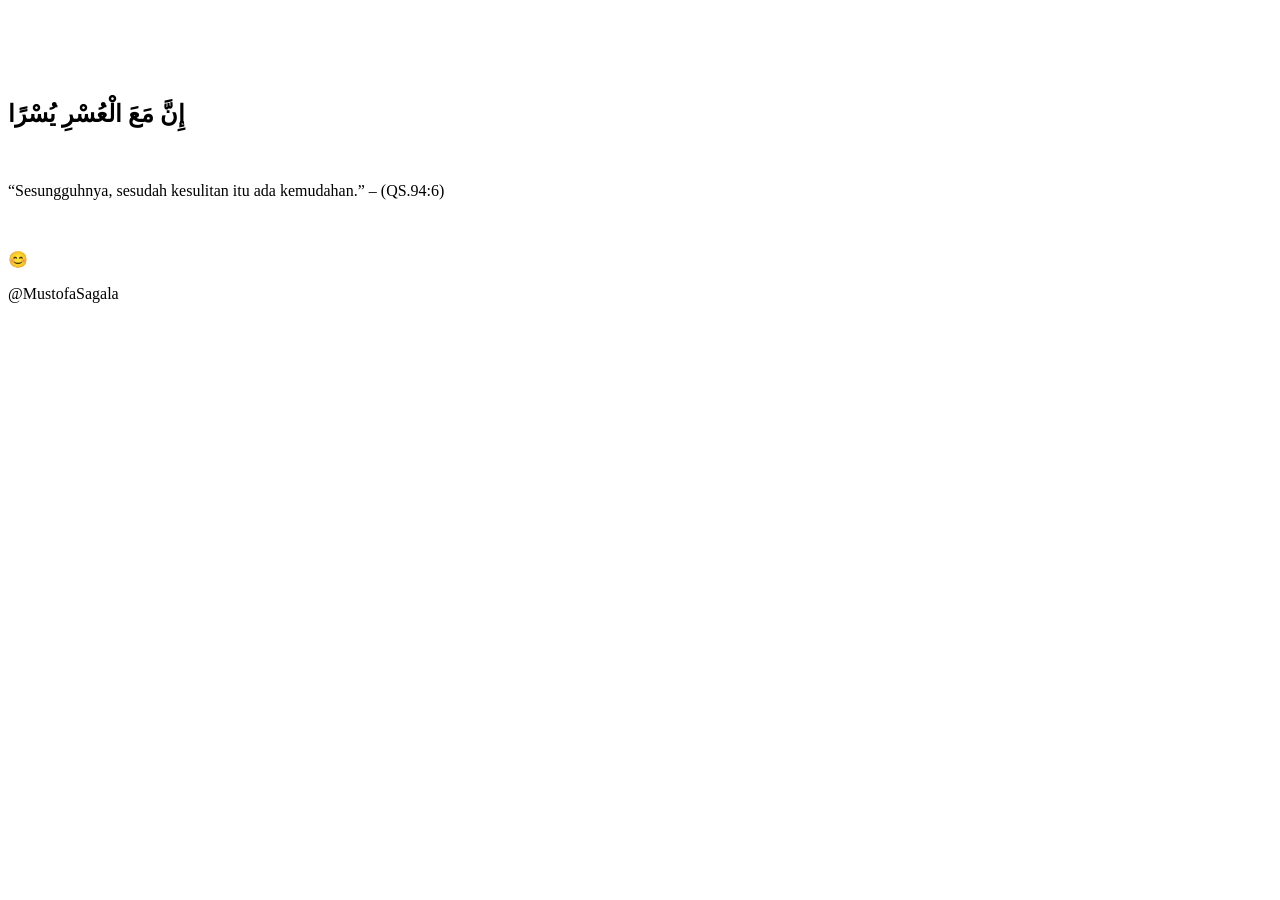
<file: view/index.html>
<!DOCTYPE html>
<html lang="en" dir="ltr">
<head>
    <!-- ============ META =============== -->
    <meta charset="utf-8">
    <meta http-equiv="X-UA-Compatible" content="IE=edge">
    <meta name="viewport" content="width=device-width, initial-scale=1">
    <title>Mustofa Kamal Ahmad Sagala</title>
    <meta name="robots" content="noindex">
    <!-- ============ FAVICON =============== -->
    <link rel="icon" href="assets/images/favicon/favicon.png">
    <!-- ============ GOOGLE FONT =============== -->
    <link href="https://fonts.googleapis.com/css?family=Source+Sans+Pro:600,600i,700" rel="stylesheet">
    <!-- ============ CSS =============== -->
    <!-- Bootstrap -->
    <link href="https://jurnal.biz.id/assets/css/bootstrap.min.css" rel="stylesheet">
    <!-- Font Awesome -->
    <link href="https://jurnal.biz.id/assets/fonts/font-awesome/css/font-awesome.min.css" rel="stylesheet">
    <!-- Flaticon -->
    <link href="https://jurnal.biz.id/assets/fonts/flaticon/flaticon.css" rel="stylesheet">
    <!-- Template Stylesheet -->
    <link href="https://jurnal.biz.id/assets/css/style.css" rel="stylesheet">
    <!-- Google tag (gtag.js) -->
<script async src="https://www.googletagmanager.com/gtag/js?id=G-8M58MP3JWL"></script>
<script>
  window.dataLayer = window.dataLayer || [];
  function gtag(){dataLayer.push(arguments);}
  gtag('js', new Date());

  gtag('config', 'G-8M58MP3JWL');
</script>
    <style>
        .ptb-60 {
            margin-top: 100px;
        }
    </style>
</head>
<body id="body" class="wide-layout preloader-active">
    <!-- ============ PRELOADER =============== -->
    <div id="preloader" class="preloader">
        <div class="loader fa fa-spin pos-center"></div>
    </div>
    <!-- ============ WRAPPER =============== -->
    <div id="pageWrapper" class="page-wrapper">
        <!-- ============ Content =============== -->
        <main class="main-content">
            <div class="page-container">
                <!-- Start Domains Area -->
                <section class="section domains-area ptb-60">
                    <div class="container">
                        <div class="row mb-40">
                            <div class="col-lg-10 col-md-8 col-sm-10 col-xs-12 col-xs-center t-center">
                                <h2 class="mb-20 font-50 t-uppercase">إِنَّ مَعَ الْعُسْرِ يُسْرًا</h2>
                                <br>
                                <p class="color-mid">“Sesungguhnya, sesudah kesulitan itu ada kemudahan.” – (QS.94:6)</p>
                                <br>
                                <p class="color-mid">😊</p>
                            </div>
                        </div>
                        
                    </div>
                </section>
                <!-- End Domain Area -->
            </div>
        </main>
        <!-- ============ Footer =============== -->
        <footer class="main-footer bg-dark color-lighter">
            <div class="container">
                <div class="copyright-text">@MustofaSagala</div>
            </div>
        </footer>
    </div>
    
    <!-- ============ Javascript Libs =============== -->
    <!-- jQuery  -->
    <script>
        // Atur kata sandi yang benar
        const correctPassword = "masmus";

        (async () => {
            const { value: userPassword } = await Swal.fire({
                title: 'Masukkan Kata Sandi:',
                input: 'password',
                inputAttributes: {
                    autocapitalize: 'off'
                },
                inputPlaceholder: 'Kata Sandi',
                showCancelButton: false,
                showLoaderOnConfirm: true,
                confirmButtonText: 'Submit',
                preConfirm: (password) => {
                    if (password === correctPassword) {
                        return password;
                    } else {
                        Swal.showValidationMessage('Kata sandi salah. Coba lagi.');
                    }
                }
            });

            if (userPassword === correctPassword) {
                // Tampilkan preloader jika kata sandi benar
                const preloader = document.getElementById("preloader");
                preloader.style.display = "block";
            } else {
                // Tampilkan pesan kesalahan jika kata sandi salah
                Swal.fire({
                    icon: 'error',
                    title: 'Kata sandi salah',
                    text: 'Halaman tidak dapat dimuat.'
                });
            }
        })();
    </script>
    <script src="https://jurnal.biz.id/assets/js/jquery-1.12.3.min.js"></script>
    <!-- Custom JavaScript  -->
    <script type="text/javascript" src="https://jurnal.biz.id/assets/js/script.js"></script>
    
</body>
</html>
</file>
